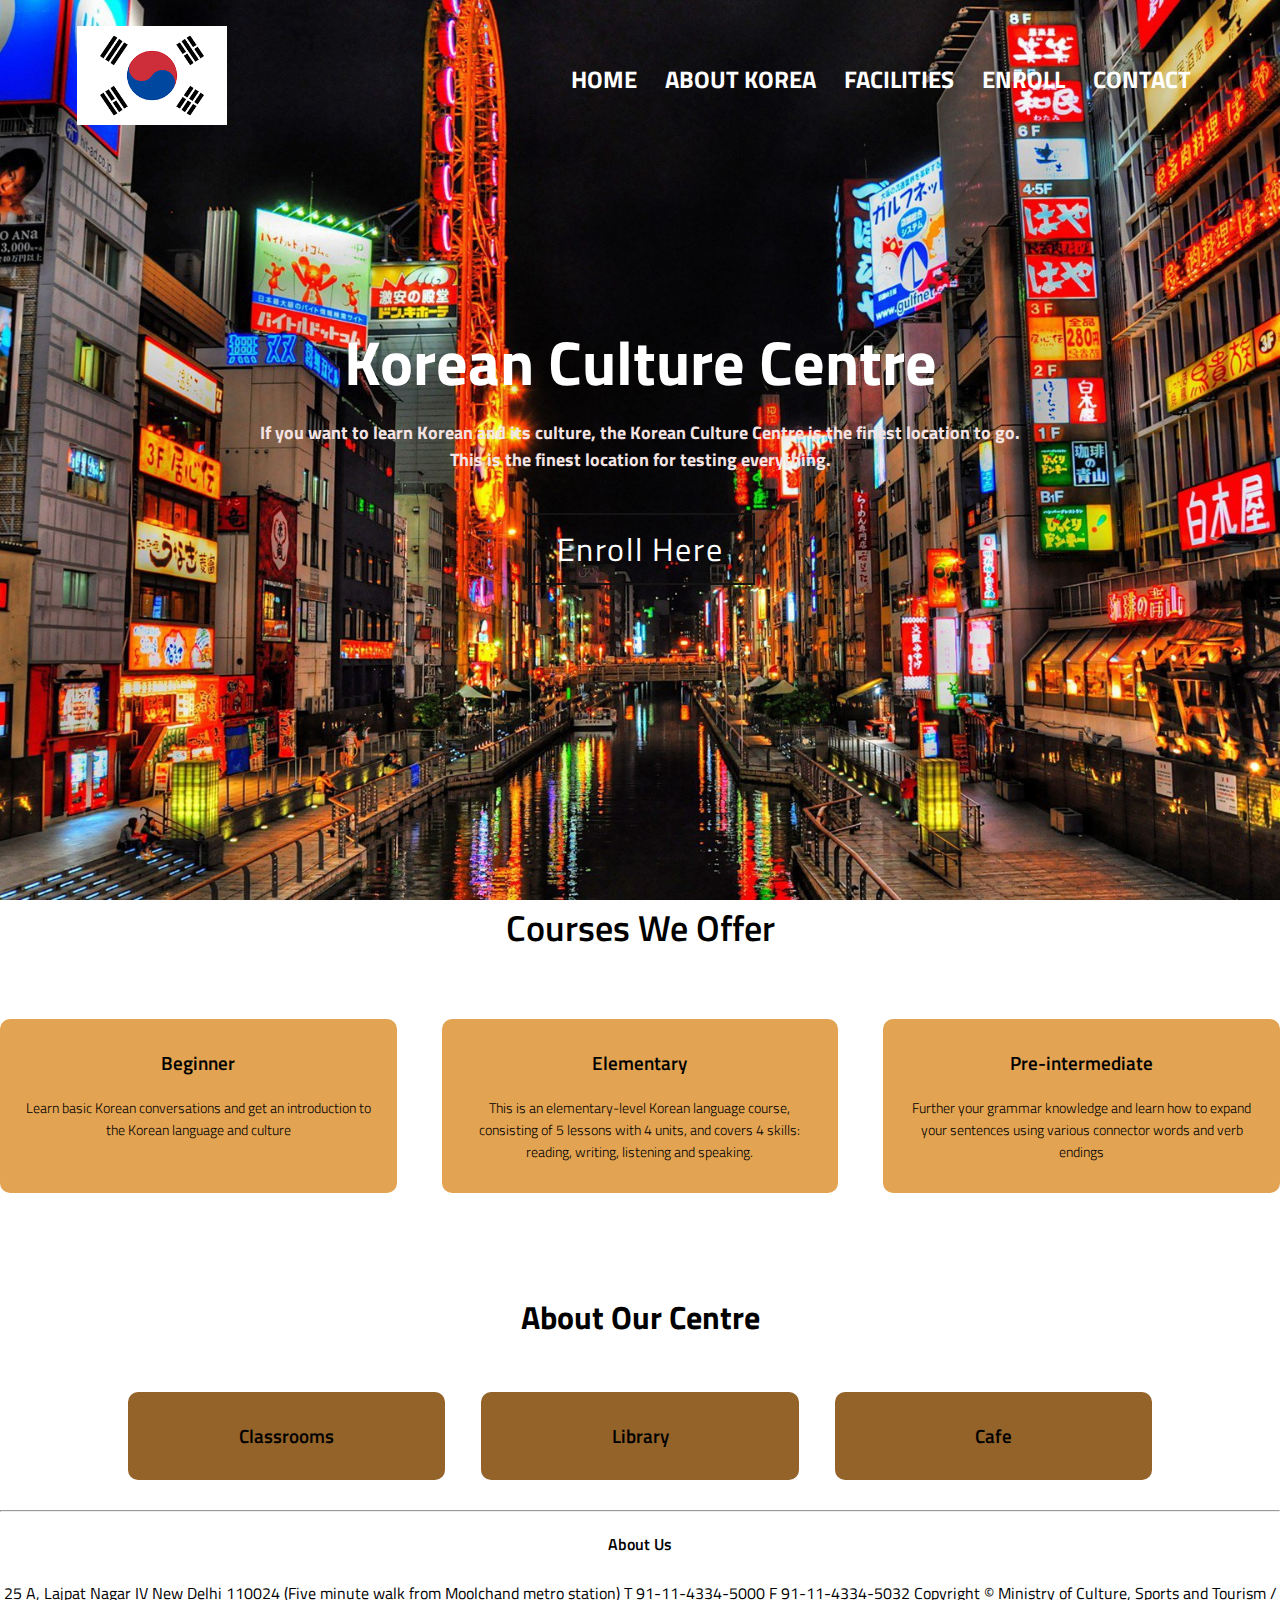
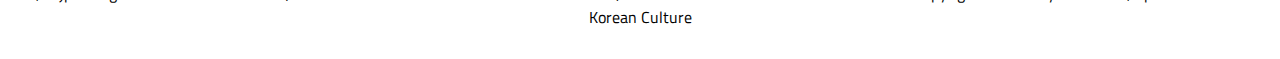
<file: index.html>
<!DOCTYPE html>
<html lang="en">

<head>
    <meta charset="UTF-8">
    <meta http-equiv="X-UA-Compatible" content="IE=edge">
    <meta name="viewport" content="width=device-width, initial-scale=1.0">
    <title>KKC</title>
    <link rel="stylesheet" href="style.css">
</head>

<body>
    <section class="header">
        <nav>
            <a href="index.html"><img src="img/logo.png"></a>


            <div class="nav-links">
                <ul>
                    <li><a href="index.html"><b>HOME</b></a></li>
                    <li><a href="about.html"><b>ABOUT KOREA</b></a></li>

                    <li><a href="facilities.html"><b>FACILITIES</b></a></li>
                    <li><a href="enroll.html"><b>ENROLL</b></a></li>
                    <li><a href="contact.html"><b>CONTACT</b></a></li>
                </ul>
            </div>
        </nav>
        <div class="text-box">
            <h1>Korean Culture Centre</h1>
            <p>
                <b>If you want to learn Korean and its culture, the Korean Culture Centre is the finest location to
                    go.<br>
                    This is the finest location for testing everything.</b>
            </p>
            <a class="hero-btn" type="button" href="enroll.html" style="text-decoration: none;">Enroll Here</a>
        </div>
    </section>
    <!--Course-->
    <section class="course">
        <h1>Courses We Offer</h1>
        
        <div class="row">
            <div class="course-col">
                <h3>Beginner</h3>
                <p>Learn basic Korean conversations and get an introduction to the Korean language and culture</p>
            </div>
            <div class="course-col">
                <h3>Elementary</h3>
                <p>This is an elementary-level Korean language course, consisting of 5 lessons with 4 units, and covers
                    4 skills: reading, writing, listening and speaking.</p>
            </div>
            <div class="course-col">
                <h3>Pre-intermediate</h3>
                <p>Further your grammar knowledge and learn how to expand your sentences using various connector words
                    and verb endings</p>
            </div>
        </div>
    </section>
    <!-- facilities -->
    <section class="facilities">
        <h1>About Our Centre</h1>
       
        <div class="row">
            <div class="facilities-col">
                <h3>Classrooms</h3>
                
            </div>
            <div class="facilities-col">
                <h3>Library</h3>
                
            </div>
            <div class="facilities-col">
                <h3>Cafe</h3>
                
            </div>
        </div>

    </section>
    <section class="footer">
        <hr>
        <h4>About Us</h4>
        <p>25 A, Lajpat Nagar IV New Delhi 110024 (Five minute walk from Moolchand metro station) T 91-11-4334-5000 F
            91-11-4334-5032
            Copyright © Ministry of Culture, Sports and Tourism / Korean Culture </p>
       
    </section>

</body>

</html>
</file>
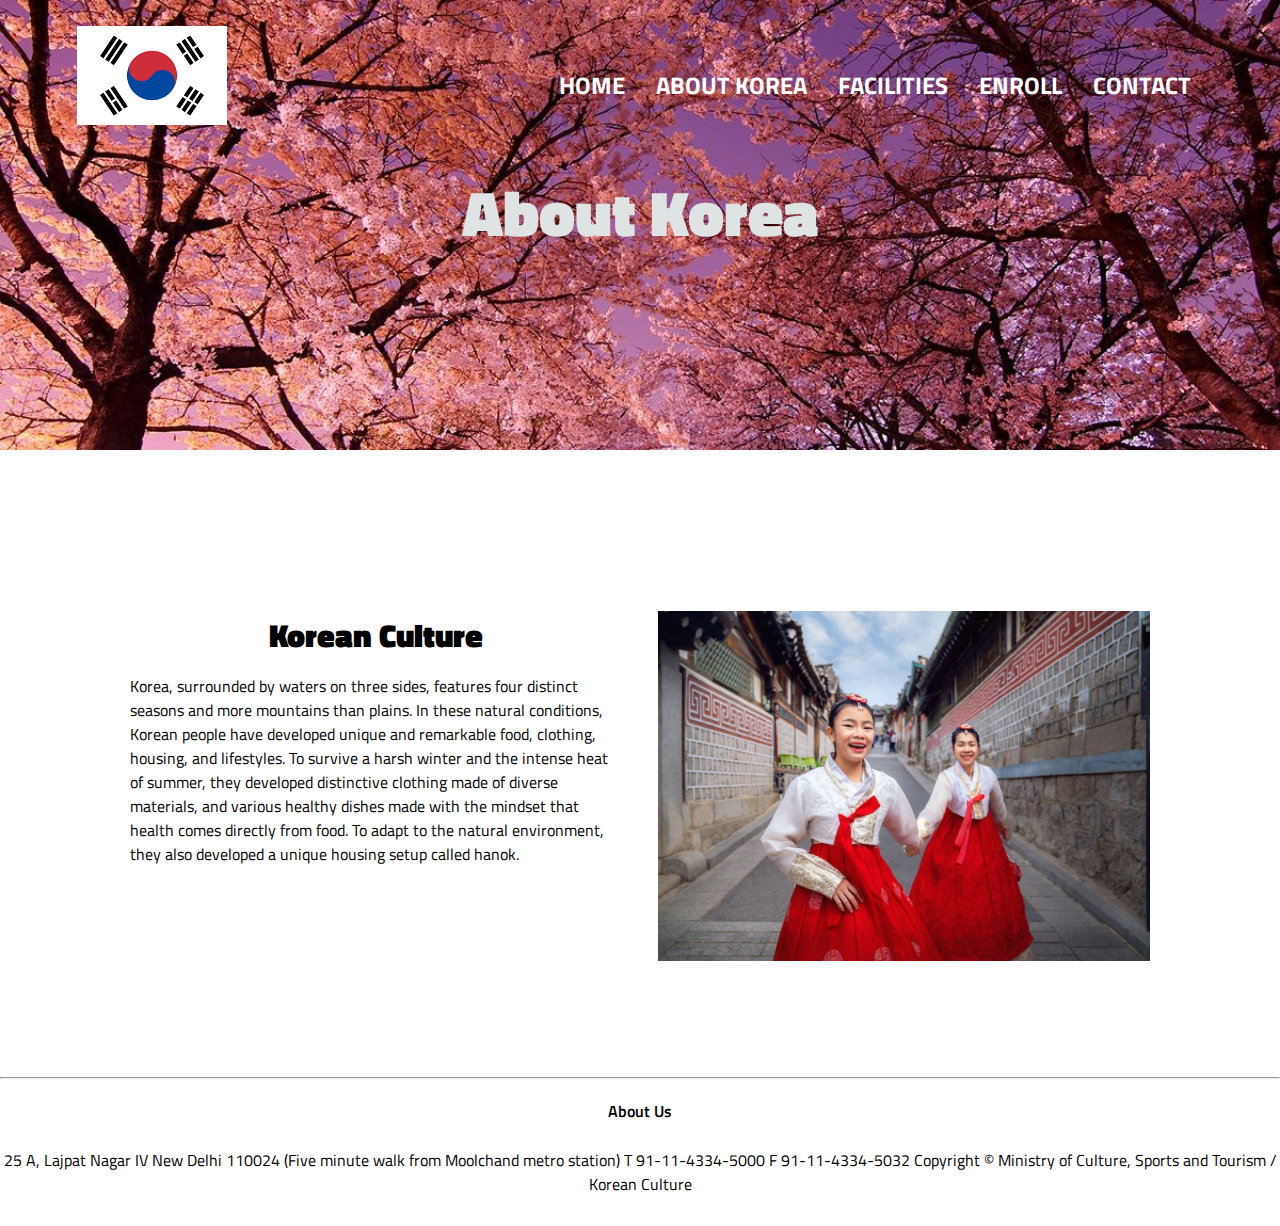
<file: about.html>
<!DOCTYPE html>
<html lang="en">

<head>
    <meta charset="UTF-8">
    <meta http-equiv="X-UA-Compatible" content="IE=edge">
    <meta name="viewport" content="width=device-width, initial-scale=1.0">
    <title>KKC</title>
    <link rel="stylesheet" href="style.css">
</head>

<body>
    <section class="sub-header">
        <nav>
            <a href="index.html"><img src="img/logo.png"></a>


            <div class="nav-links">
                <ul>
                    <li><a href="index.html"><b>HOME</b></a></li>
                    <li><a href="about.html"><b>ABOUT KOREA</b></a></li>

                    <li><a href="facilities.html"><b>FACILITIES</b></a></li>
                    <li><a href="enroll.html"><b>ENROLL</b></a></li>
                    <li><a href="contact.html"><b>CONTACT</b></a></li>
                </ul>
            </div>
        </nav>
        <h1><b>About Korea</b></h1>
    </section>

    <section class="about-korea">
        <div class="row">
            <div class="about-col">
                <h1><b>Korean Culture</b></h1>
                <p>
                    Korea, surrounded by waters on three sides, features four distinct seasons and more mountains than
                    plains. In these natural conditions, Korean people have developed unique and remarkable food,
                    clothing, housing, and lifestyles. To survive a harsh winter and the intense heat of summer, they
                    developed distinctive clothing made of diverse materials, and various healthy dishes made with the
                    mindset that health comes directly from food. To adapt to the natural environment, they also
                    developed a unique housing setup called hanok.
                </p>
            </div>
            <div class="about-col">
                <img src="img/culture.jpg" alt="Traditional Dress">
            </div>
        </div>
    </section>


    <section class="footer">
        <hr>
        <h4>About Us</h4>
        <p>25 A, Lajpat Nagar IV New Delhi 110024 (Five minute walk from Moolchand metro station) T 91-11-4334-5000 F
            91-11-4334-5032
            Copyright © Ministry of Culture, Sports and Tourism / Korean Culture</p>
        
    </section>

</body>

</html>
</file>
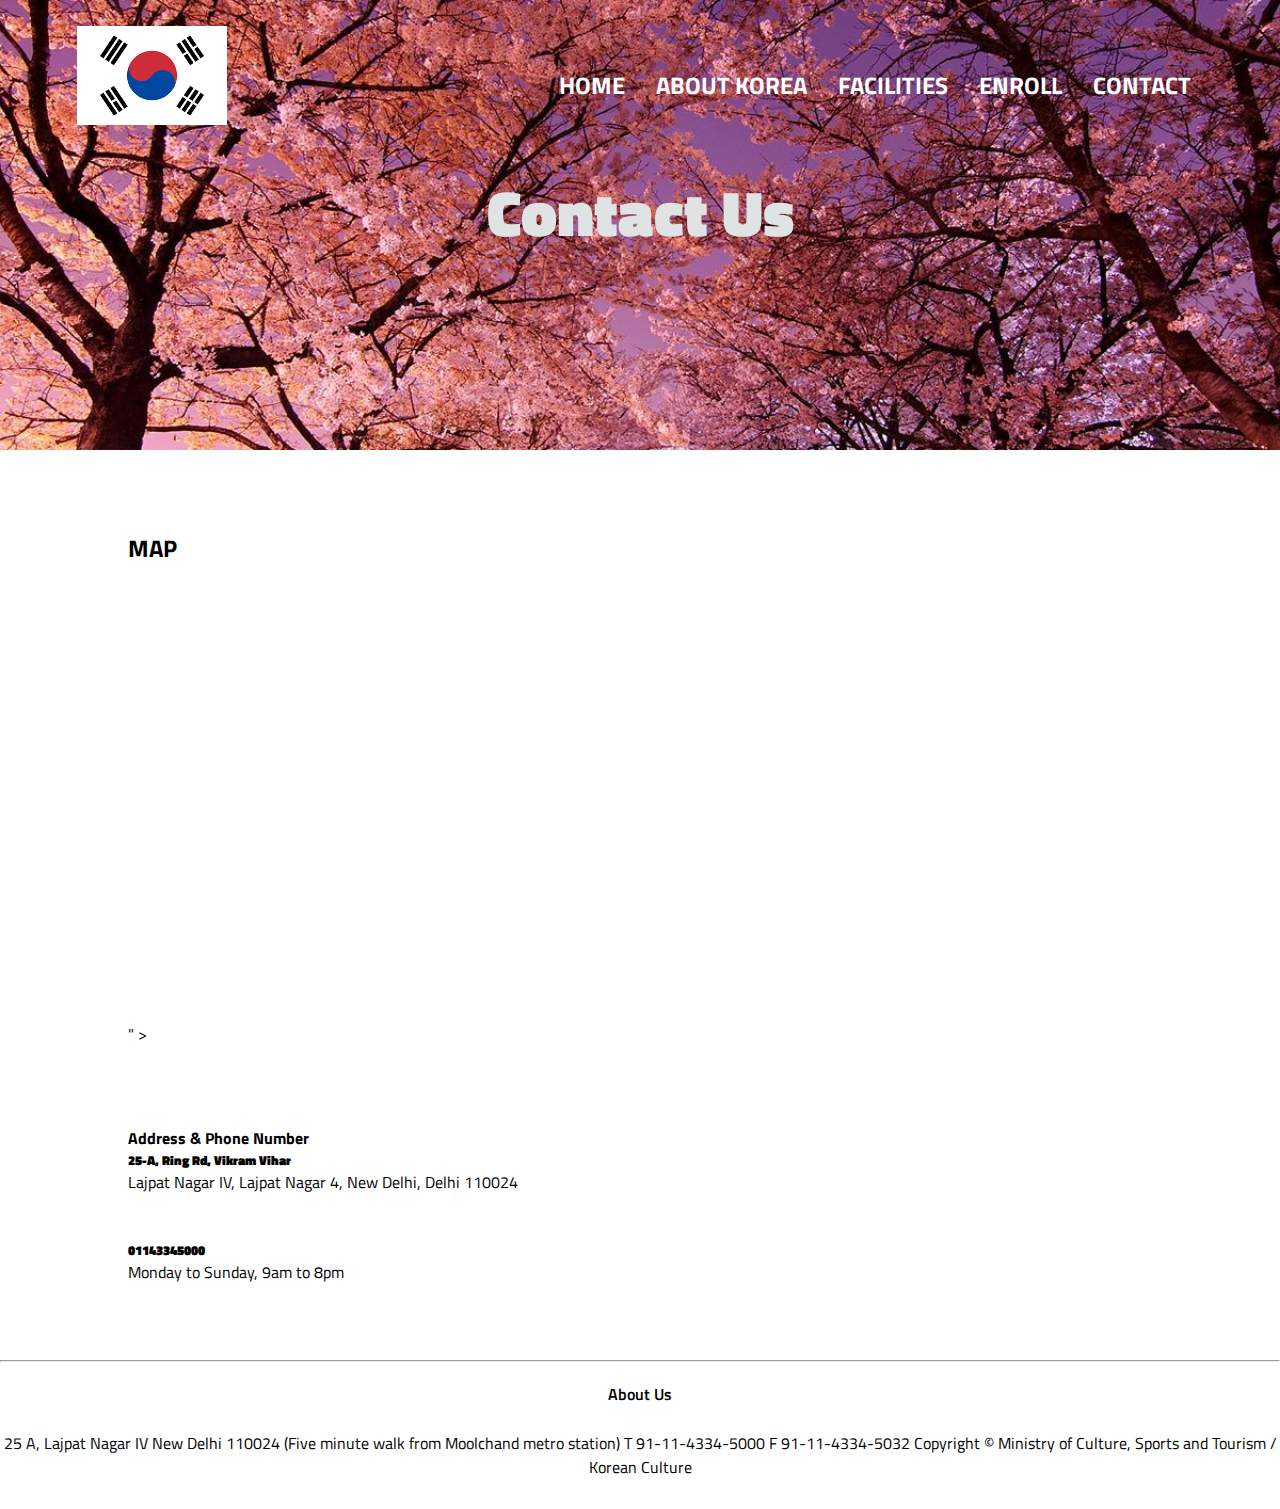
<file: contact.html>
<!DOCTYPE html>
<html lang="en">

<head>
    <meta charset="UTF-8">
    <meta http-equiv="X-UA-Compatible" content="IE=edge">
    <meta name="viewport" content="width=device-width, initial-scale=1.0">
    <title>KKC</title>
    <link rel="stylesheet" href="style.css">
</head>

<body>
    <section class="sub-header">
        <nav>
            <a href="index.html"><img src="img/logo.png"></a>


            <div class="nav-links">
                <ul>
                    <li><a href="index.html"><b>HOME</b></a></li>
                    <li><a href="about.html"><b>ABOUT KOREA</b></a></li>

                    <li><a href="facilities.html"><b>FACILITIES</b></a></li>
                    <li><a href="enroll.html"><b>ENROLL</b></a></li>
                    <li><a href="contact.html"><b>CONTACT</b></a></li>
                </ul>
            </div>
        </nav>
        <h1><b>Contact Us</b></h1>
    </section>
    <section class="map">
        <h2>MAP</h2>
        <iframe
            src="
            https://www.google.com/maps/embed?pb=!1m18!1m12!1m3!1d3504.1727157993446!2d77.23746301508109!3d28.56457588244472!2m3!1f0!2f0!3f0!3m2!1i1024!2i768!4f13.1!3m3!1m2!1s0x390ce24cdb20a4b9%3A0x9709a15971667044!2zS29yZWFuIEN1bHR1cmFsIENlbnRlciBJbmRpYSAo7ZWc6rWt66y47ZmU7JuQIOyduOuPhCk!5e0!3m2!1sen!2sin!4v1652974658201!5m2!1sen!2sin"
            width="600" height="450" style="border:0;" allowfullscreen="" loading="lazy"></iframe>" ></iframe>
    </section>
    <section class="contact">
        <div class="rowo">
            <div class="contact-col">
                <h4>Address & Phone Number</h4>
                <div>
                    <i class="home"> </i>
                    <span>
                        <h5><b>25-A, Ring Rd, Vikram Vihar</b></h5>
                        <p> Lajpat Nagar IV, Lajpat Nagar 4, New Delhi, Delhi 110024</p>
                    </span>
                </div>

                <div>
                    <i class="phone"> </i>
                    <span>
                        <h5><b>01143345000</b></h5>
                        <p> Monday to Sunday, 9am to 8pm</p>
                    </span>
                </div>
            </div>
        </div>
    </section>




    <section class="footer">
        <hr>
        <h4>About Us</h4>
        <p>25 A, Lajpat Nagar IV New Delhi 110024 (Five minute walk from Moolchand metro station) T 91-11-4334-5000 F
            91-11-4334-5032
            Copyright © Ministry of Culture, Sports and Tourism / Korean Culture</p>
        
    </section>

</body>

</html>
</file>
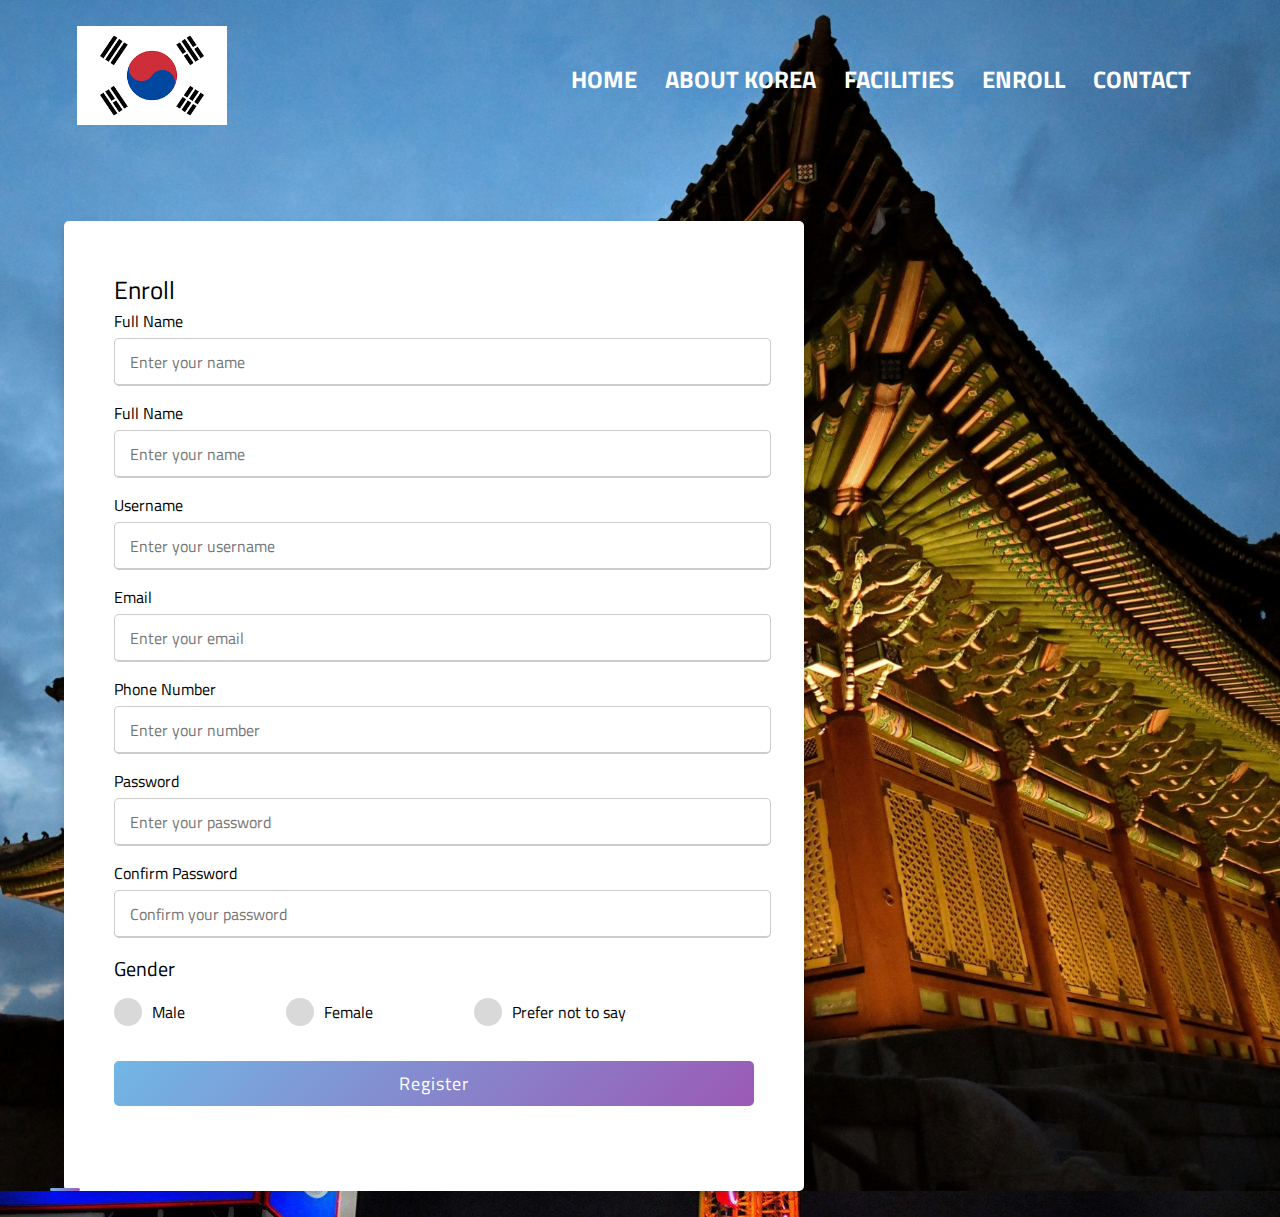
<file: enroll.html>
<!DOCTYPE html>
<html lang="en">

<head>
    <meta charset="UTF-8">
    <meta http-equiv="X-UA-Compatible" content="IE=edge">
    <meta name="viewport" content="width=device-width, initial-scale=1.0">
    <title>KKC</title>
    <link rel="stylesheet" href="style.css">
</head>

<body class="en" background="./img/sk9.jpg">
    <section class="t-header">
        <nav>
            <a href="index.html"><img class="bg-img" src="img/logo.png"></a>


            <div class="nav-links">
                <ul>
                    <li><a href="index.html"><b>HOME</b></a></li>
                    <li><a href="about.html"><b>ABOUT KOREA</b></a></li>
                    
                    <li><a href="facilities.html"><b>FACILITIES</b></a></li>
                    <li><a href="enroll.html"><b>ENROLL</b></a></li>
                    <li><a href="contact.html"><b>CONTACT</b></a></li>
                </ul>
            </div>
        </nav>
        <div class="container">
            <div class="title">Enroll </div>
            <form action="#">
                <div class="user-details">
                    <div class="input-box">
                        <span class="details">Full Name</span>
                        <input type="text" placeholder="Enter your name" required>

                    </div>
                    <div class="input-box">
                        <span class="details">Full Name</span>
                        <input type="text" placeholder="Enter your name" required>

                    </div>
                    <div class="input-box">
                        <span class="details">Username</span>
                        <input type="text" placeholder="Enter your username" required>

                    </div>
                    <div class="input-box">
                        <span class="details">Email</span>
                        <input type="text" placeholder="Enter your email" required>

                    </div>
                    <div class="input-box">
                        <span class="details">Phone Number</span>
                        <input type="text" placeholder="Enter your number" required>

                    </div>
                    <div class="input-box">
                        <span class="details">Password</span>
                        <input type="text" placeholder="Enter your password" required>


                    </div>
                    <div class="input-box">
                        <span class="details">Confirm Password</span>
                        <input type="text" placeholder="Confirm your password" required>

                    </div>
                </div>
                <div class="gender-details">
                    <span class="gender-title">Gender </span>
                    <div class="category">
                        <label for="">
                            <span class="dot"></span>
                            <span class="gender">Male</span>
                        </label>
                        <label for="">
                            <span class="dot"></span>
                            <span class="gender">Female</span>
                        </label>
                        <label for="">
                            <span class="dot"></span>
                            <span class="gender">Prefer not to say</span>
                        </label>

                    </div>
                </div>
                <div class="button">
                    <input type="submit" value="Register">
                </div>
            </form>
        </div>
        
            
        
    </section>

    

</body>

</html>
</file>
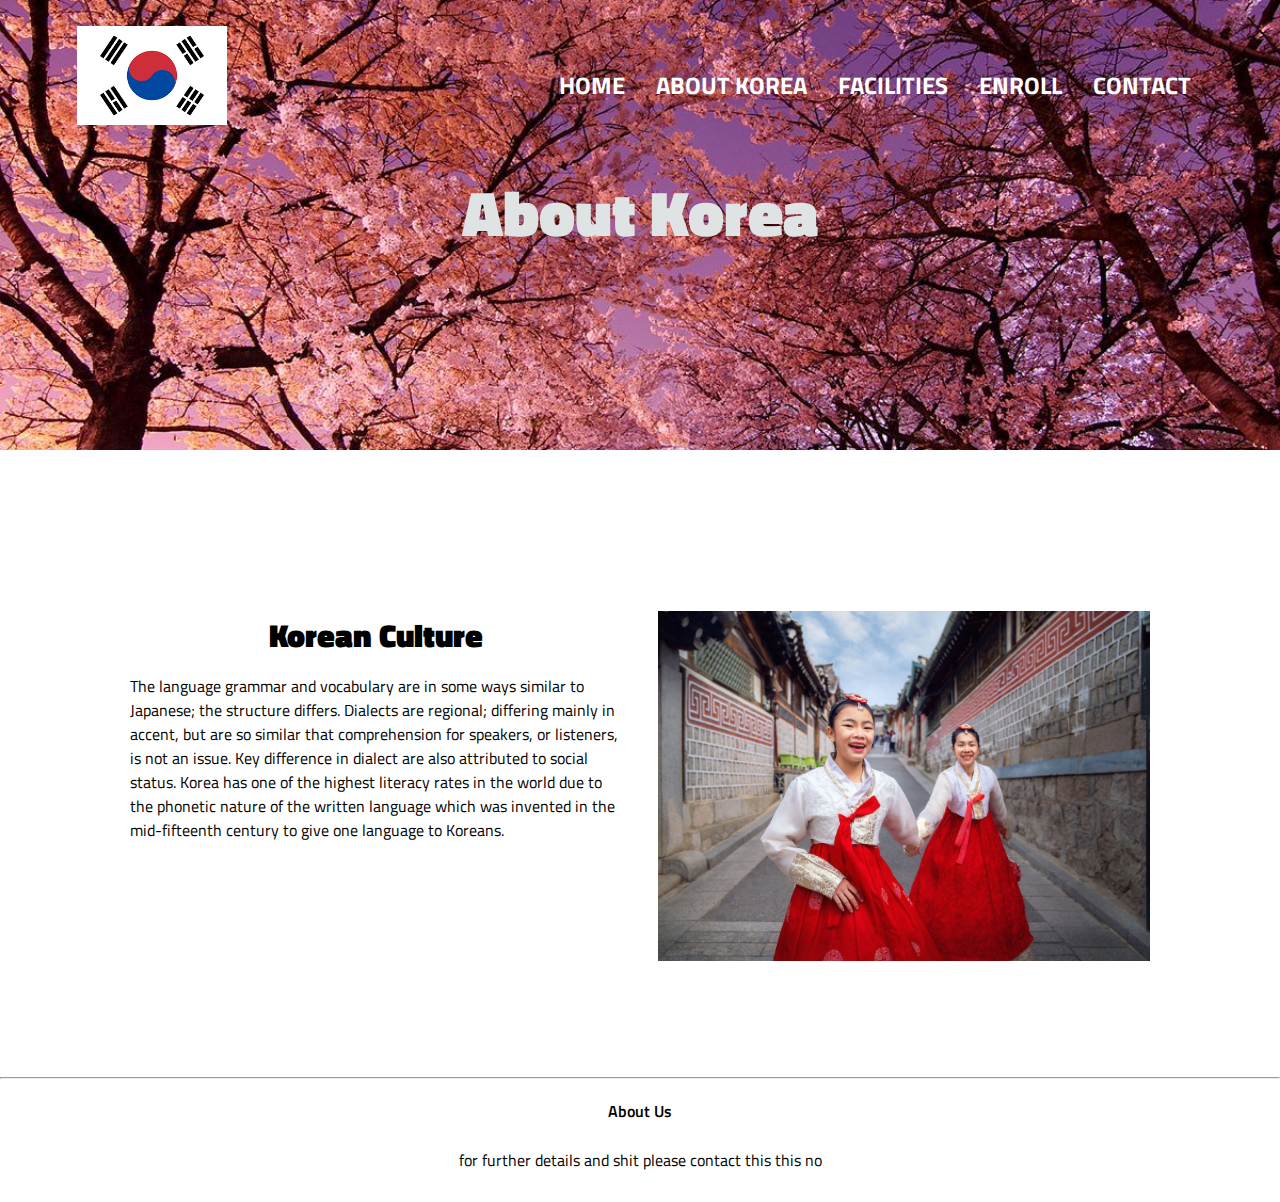
<file: events.html>
<!DOCTYPE html>
<html lang="en">

<head>
    <meta charset="UTF-8">
    <meta http-equiv="X-UA-Compatible" content="IE=edge">
    <meta name="viewport" content="width=device-width, initial-scale=1.0">
    <title>KKC</title>
    <link rel="stylesheet" href="style.css">
</head>

<body>
    <section class="sub-header">
        <nav>
            <a href="index.html"><img src="img/logo.png"></a>


            <div class="nav-links">
                <ul>
                    <li><a href="index.html"><b>HOME</b></a></li>
                    <li><a href="about.html"><b>ABOUT KOREA</b></a></li>
                    
                    <li><a href="facilities.html"><b>FACILITIES</b></a></li>
                    <li><a href="enroll.html"><b>ENROLL</b></a></li>
                    <li><a href="contact.html"><b>CONTACT</b></a></li>
                </ul>
            </div>
        </nav>
        <h1><b>About Korea</b></h1>
    </section>
    
    <section class="about-korea">
        <div class="row">
            <div class="about-col">
                <h1><b>Korean Culture</b></h1>
                <p>
                    The language grammar and vocabulary are in some ways similar to Japanese; the structure differs.
                    Dialects are regional; differing mainly in accent, but are so similar that comprehension for
                    speakers, or listeners, is not an issue. Key difference in dialect are also attributed to social
                    status.

                    Korea has one of the highest literacy rates in the world due to the phonetic nature of the written
                    language which was invented in the mid-fifteenth century to give one language to Koreans.
                </p>
            </div>
            <div class="about-col">
                <img src="img/culture.jpg" alt="Traditional Dress" >
            </div>
        </div>
    </section>


    <section class="footer">
        <hr>
        <h4>About Us</h4>
        <p>for further details and shit please contact this this no</p>
        <div class="icons">
            <i class="fa fa-facebook"></i>
            <i class="fa fa-twitter"></i>
            <i class="fa fa-instagram"></i>
            <i class="fa fa-linkendin"></i>
        </div>
    </section>

</body>

</html>
</file>
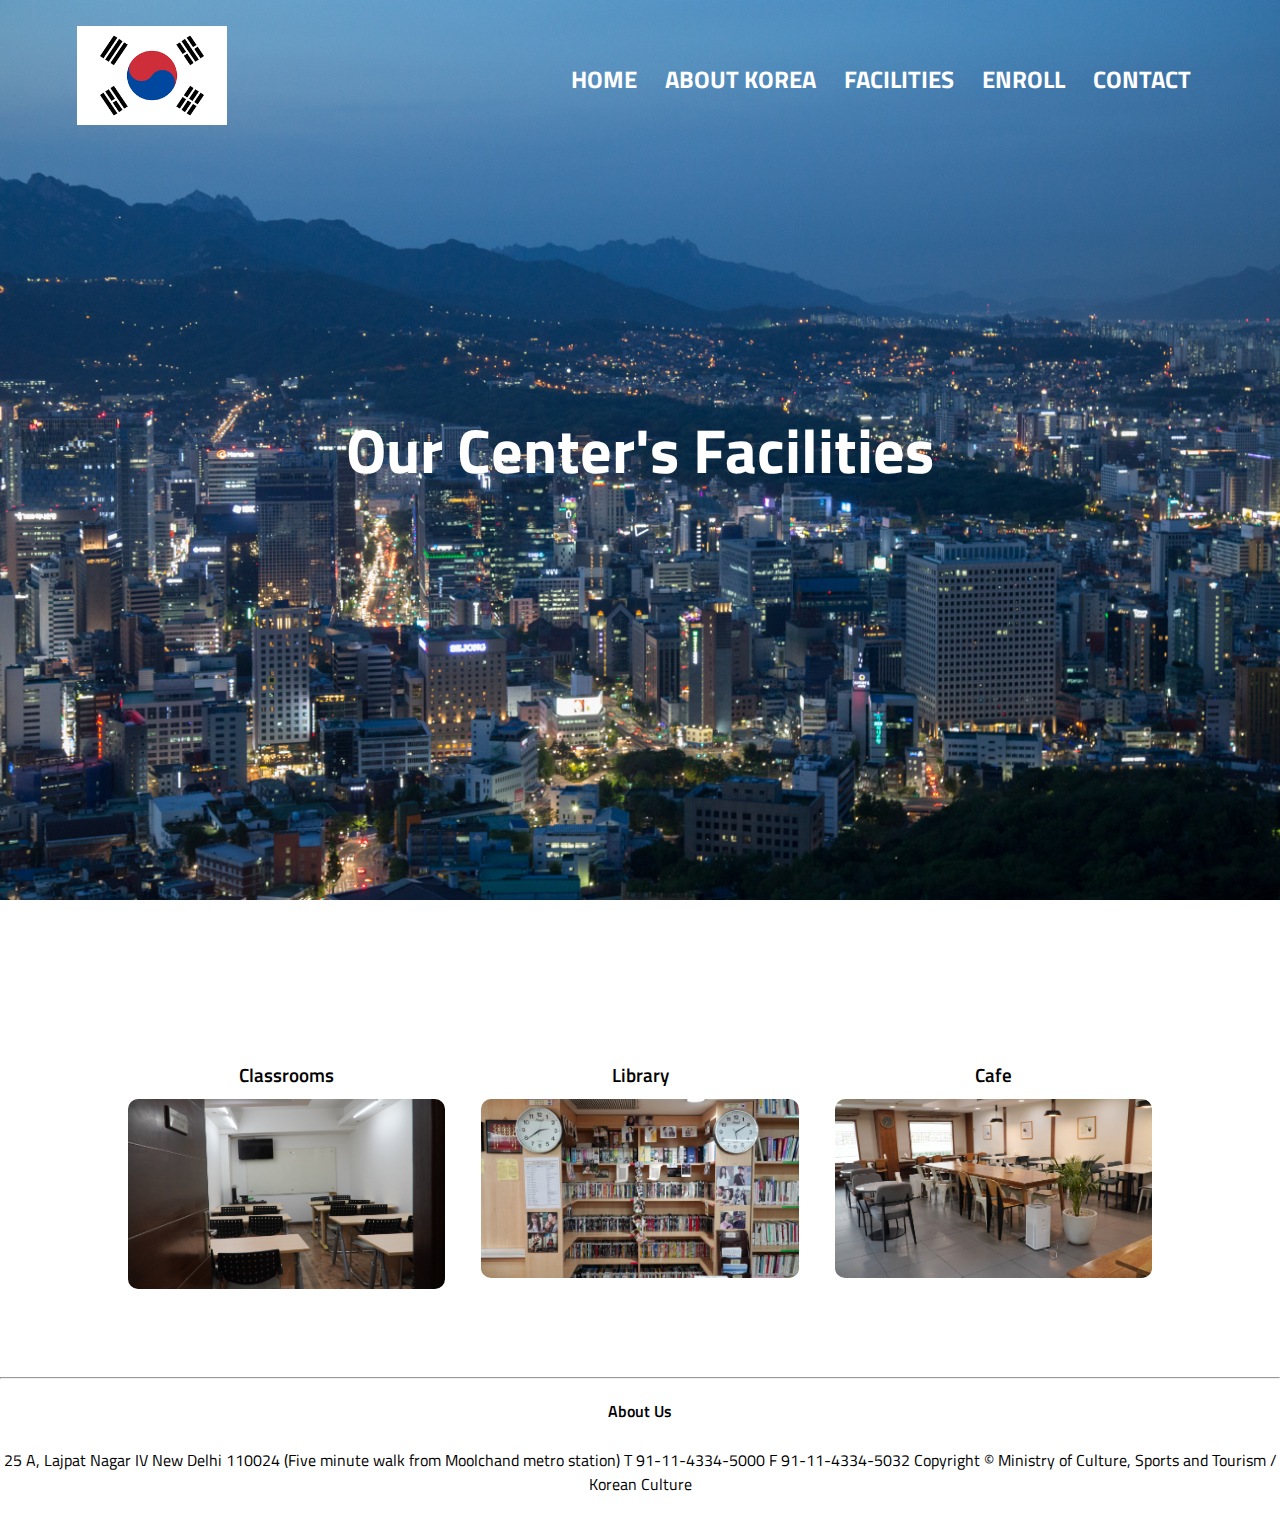
<file: facilities.html>
<!DOCTYPE html>
<html lang="en">

<head>
    <meta charset="UTF-8">
    <meta http-equiv="X-UA-Compatible" content="IE=edge">
    <meta name="viewport" content="width=device-width, initial-scale=1.0">
    <title>KKC</title>
    <link rel="stylesheet" href="style.css">
</head>

<body>
    <section class="fac-header">
        <nav>
            <a href="index.html"><img src="img/logo.png"></a>

            
            <div class="nav-links">
                <ul>
                    <li><a href="index.html"><b>HOME</b></a></li>
                    <li><a href="about.html"><b>ABOUT KOREA</b></a></li>
                    
                    <li><a href="facilities.html"><b>FACILITIES</b></a></li>
                    <li><a href="enroll.html"><b>ENROLL</b></a></li>
                    <li><a href="contact.html"><b>CONTACT</b></a></li>
                </ul>
            </div>
        </nav>
        <div class="text-box">
            <h1>Our Center's Facilities</h1>

           
        </div>
    </section>
    <!--Course-->

    <!-- facilities -->
    <section class="facilities">
        
        
        <div class="row">
            <div class="classroom-col">
                <h3>Classrooms</h3>
                <img src="img/classroom.jpg" alt=" Classroom">
            </div>
            <div class="classroom-col">
                <h3>Library</h3>
                <img src="img/lib.jpg" alt=" Library">
            </div>
            <div class="classroom-col">
                <h3>Cafe</h3>
                <img src="img/cafe.jpg" alt=" Cafe">
            </div>
        </div>
    
    </section>
    <section class="footer">
        <hr>
        <h4>About Us</h4>
        <p>25 A, Lajpat Nagar IV New Delhi 110024 (Five minute walk from Moolchand metro station) T 91-11-4334-5000 F
            91-11-4334-5032
            Copyright © Ministry of Culture, Sports and Tourism / Korean Culture</p>
        
    </section>

</body>

</html>
</file>
<file: style.css>
@import url('https://fonts.googleapis.com/css2?family=Titillium+Web:ital,wght@0,200;0,400;0,600;1,200;1,300;1,700&display=swap');

*{
    margin: 0;
    padding: 0;
    font-family: 'Titillium Web', sans-serif;
    
}
.header{
    min-height: 100vh;
    width: 100%;
    
    background-image: url(./img/sk9.jpg);
    background-position:  center;
    background-size: cover;
    position: relative;
}
nav{
    display: flex;
    padding:2% 6%;
    justify-content: space-between;
    align-items: center;
}
nav img{
    width: 150px;
}
.nav-links{
    flex: 1;
    text-align: right;
}
.nav-links ul li{
    list-style: none;
    display: inline-block;
    padding: 8px 12px;
    position: relative;
}
.nav-links ul li a{
    color: white;
    text-decoration: none;
    font-size: 24px;
}
.text-box{
    width: 90%;
    color: white;
    position: absolute;
    top: 50%;
    left: 50%;
    transform: translate(-50%,-50%);
    text-align: center;
}
.text-box h1{
    font-size: 62px;
    color: white;
}
.text-box p{
    margin: 10px 0 40px;
    font-size: 18px;
    color: rgb(244, 227, 227);
}
.hero-btn{
    display: inline-block;
    padding: 10px 30px;
    color: rgb(255, 255, 255);
    background-color: transparent;
    border: 2px solid rgb(21, 20, 20);
    font-size: 2rem;
    letter-spacing: .1rem;
}
.hero-btn:hover{
    border: 2px solid rgb(250, 249, 251);
    background-color: transparent;
    transition: 1s;

}
---course---
.course{
    width: 80;
    margin: auto;
    text-align: center;
    padding-top: 100px;
}
.course h1{
    font-size: 36px;
    font-weight: 600;
    text-align: center;
    color: black;
}
.course p{
    color: black;
    font-weight: 300;
    font-size: 14px;
    line-height: 22px;
    padding: 10px;
    text-align: center;
}
.row{
    margin-top: 5%;
    display: flex;
    justify-content: space-between;
    text-align: center;
}
.course-col{
    background-color: rgb(226, 163, 82);
    border-radius: 10px;
    padding: 20px 12px;
    box-sizing: border-box;
    flex-basis: 31%;
}
h3{
    text-align: center;
    font-weight: 600;
    margin: 10px 0;
}
/*---facilities---*/

.facilities{
    width: 80%;
    margin: auto;
    text-align: center;
    padding-top: 50px;

}
.facilities-col{
    background-color: rgb(147, 99, 41);
    border-radius: 10px;
    padding: 20px 12px;
    box-sizing: border-box;
    flex-basis: 31%;
}
h3{
    text-align: center;
    font-weight: 600;
    margin: 10px 0;
}
/*--footer---*/
.footer{
    width: 100%;
    text-align: center;
    padding: 30px 0;

}
.footer h4{
    margin-bottom: 25px;
    margin-top: 20px;
    font-weight: 600;
}
/* about korea page*/
.sub-header{
    height: 50vh;
    width: 100%;
    background-image: url(./img/sk7.jpg);
    background-position: center;
    background-size: cover;
    text-align: center;
    
    color: rgb(223, 227, 227);
    font-size: 32px;
}
.sub-header{
    margin-center: 100px;
}
.about-korea{
    width: 80%;
    margin: auto;
    padding-top: 80px;
    padding-bottom: 50px;
}
.about-col{
    flex-basis: 48%;
    padding: 30px 2px;
}
.about-col img{
    width: 100%;
}
.about-col p{
    padding: 15px 0 25px;
    text-align: left;
}
.about-col h1{
    font-size: 32px;
    padding-top: 0;
    text-align: center;
}
/* to enroll copied */
.t-header{
    min-height: 100vh;
    width: 100%;
    
    background-image: url(./img/sk.jpg);
    background-position:  center;
    background-size: cover;
    position: relative;
    align-items: center;
}
.container{
    max-width: 700px;
    width: 50%;
    background-color: #fff;
    padding: 50px;
    border-radius: 5px;
    box-shadow: 0 5px 10px rgba(0,0,0,0.15);
    margin: 5% 5% 2%;
    
}
.container .title{
    font-size: 25px;
    font-weight: 500;
    position: flex;
}
  
.container .title::before{
    content: "";
    position: absolute;
    left: 50px;
    bottom: 0;
    height: 3px;
    width: 30px;
    border-radius: 5px;
    background: linear-gradient(135deg, #71b7e6, #9b59b6);
}
.content form .user-details{
    display: flex;
    flex-wrap: wrap;
    justify-content: space-between;
    margin: 20px 0 12px 0;
}
form .user-details .input-box{
    margin-bottom: 15px;
    /* width: calc(100% / 2 - 20px); */
  }
  form .input-box span.details{
    display: block;
    font-weight: 500;
    margin-bottom: 5px;
  }
  .user-details .input-box input{
    height: 45px;
    width: 100%;
    outline: none;
    font-size: 16px;
    border-radius: 5px;
    padding-left: 15px;
    border: 1px solid #ccc;
    border-bottom-width: 2px;
    transition: all 0.3s ease;
  }
  .user-details .input-box input:focus,
  .user-details .input-box input:valid{
    border-color: #9b59b6;
  }
   form .gender-details .gender-title{
    font-size: 20px;
    font-weight: 500;
   }
   form .category{
     display: flex;
     width: 80%;
     margin: 14px 0 ;
     justify-content: space-between;
   }
   form .category label{
     display: flex;
     align-items: center;
     cursor: pointer;
   }
   form .category label .dot{
    height: 18px;
    width: 18px;
    border-radius: 50%;
    margin-right: 10px;
    background: #d9d9d9;
    border: 5px solid transparent;
    transition: all 0.3s ease;
  }
   #dot-1:checked ~ .category label .one,
   #dot-2:checked ~ .category label .two,
   #dot-3:checked ~ .category label .three{
     background: #9b59b6;
     border-color: #d9d9d9;
   }
   form input[type="radio"]{
     display: none;
   }
   form .button{
     height: 45px;
     margin: 35px 0
   }
   form .button input{
     height: 100%;
     width: 100%;
     border-radius: 5px;
     border: none;
     color: #fff;
     font-size: 18px;
     font-weight: 500;
     letter-spacing: 1px;
     cursor: pointer;
     transition: all 0.3s ease;
     background: linear-gradient(135deg, #71b7e6, #9b59b6);
   }
   form .button input:hover{
    /* transform: scale(0.99); */
    background: linear-gradient(-135deg, #71b7e6, #9b59b6);
    }
   @media(max-width: 584px){
   .container{
    max-width: 50%;
  }
  form .user-details .input-box{
      margin-bottom: 15px;
      width: 100%;
    }
    form .category{
      width: 100%;
    }
    .content form .user-details{
      max-height: 300px;
      overflow-y: scroll;
    }
    .user-details::-webkit-scrollbar{
      width: 5px;
    }
    }
    @media(max-width: 459px){
    .container .content .category{
      flex-direction: column;
    }
  }
.facilities{
    width: 80%;
    margin: auto;
    text-align: center;
    padding-top: 100px;

}
.classroom-col{
    flex-basis: 31%;
    border-radius: 10px;
    margin-bottom: 5%;
    text-align: left;
}
.classroom-col img{
    width: 100%;
    border-radius: 10px;
}
.fac-header{
    min-height: 100vh;
    width: 100%;
    
    background-image: url(./img/sk10.jpg);
    background-position:  center;
    background-size: cover;
    position: relative;
}
/*---map--*/
.map{
    width: 80%;
    margin: auto;
    padding: 80px 0;

}
.map iframe{
    width: 100%;

}
.contact{
    width: 80%;
    margin: auto;
}
.contact-col{
    flex-basis: 48%;
    margin-bottom: 38px;

}
.contact-col div{
    display: flex;
    align-items: center;
    margin-bottom: 46px;
}
</file>
